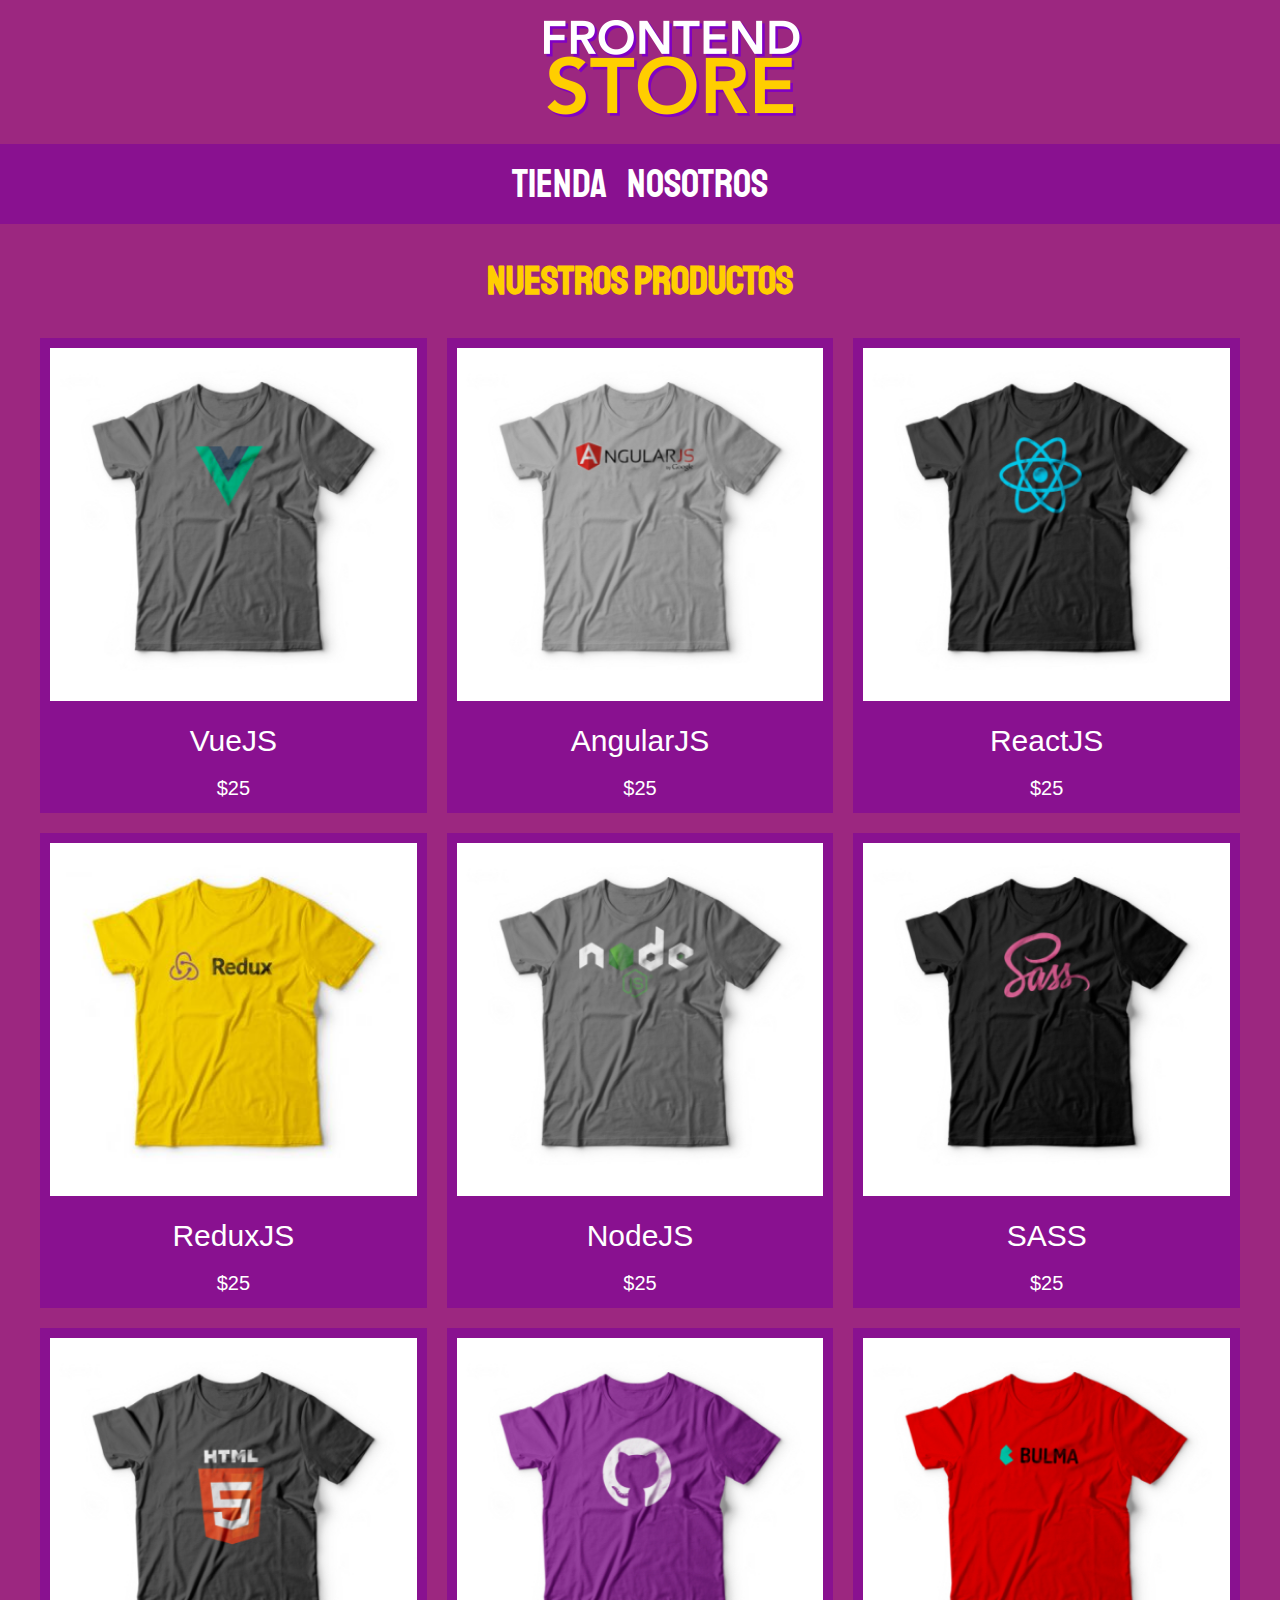
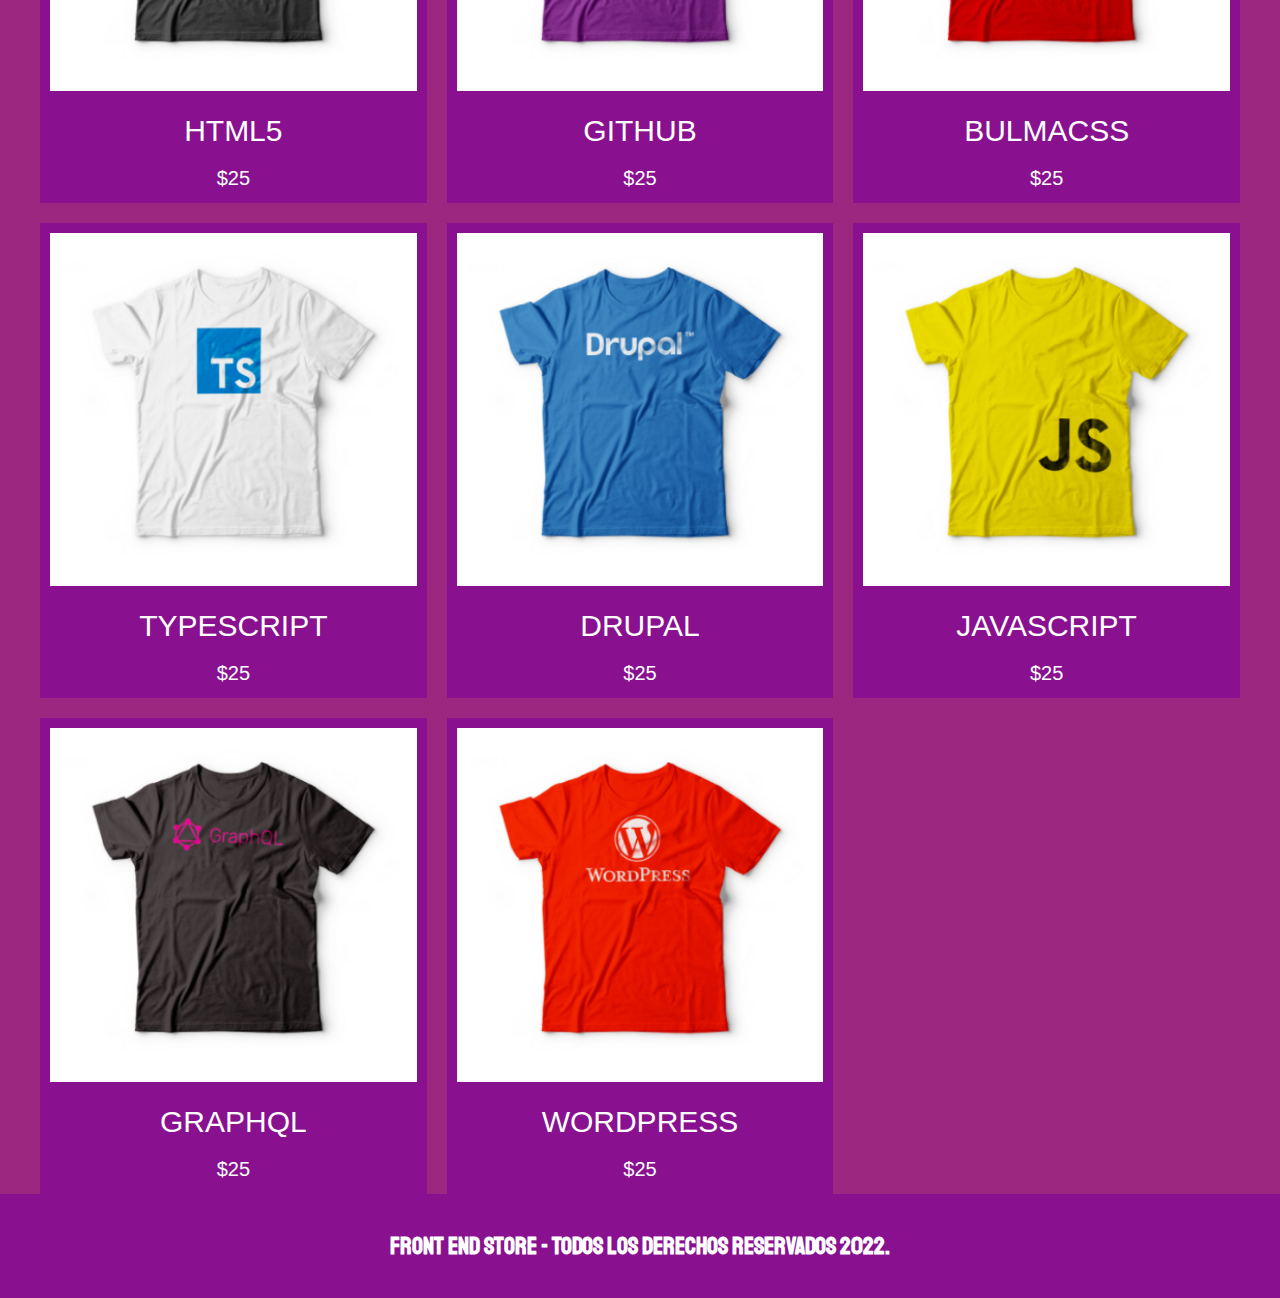
<file: index.html>
<!DOCTYPE html>
<html lang="en">
<head> <!--Se comineza siempre con el head que es el contenido que no se ve y el nombre de la pagina-->
    <meta charset="UTF-8">
    <meta http-equiv="X-UA-Compatible" content="IE=edge">
    <meta name="viewport" content="width=device-width, initial-scale=1.0">
    <title>FrontEnd CSS</title> <!--Aqui se coloca el nombre que llevara la pagina-->
    <link rel="preload" href="/estilos/normalize.css"> <!--Se baja un archivo con el nombre normalize para ajustar los valores de la pagina-->
    <link rel="stylesheet" href="/estilos/normalize.css"> <!--Normalize se carga y se inicia asi como se enlaza su link-->
    <link rel="preload" href="/estilos/style.css" as="style"><!--Es necesario colocar el link de referencia del archivo CSS para que se cargue-->
    <link rel="preconnect" href="https://fonts.googleapis.com">
    <link rel="preconnect" href="https://fonts.gstatic.com" crossorigin>
    <link href="https://fonts.googleapis.com/css2?family=Open+Sans&family=PT+Sans:wght@400;700&family=Roboto&family=Staatliches&display=swap" rel="stylesheet">
    <link href="/estilos/style.css" rel="stylesheet">
    
</head>

<body>
   
    <header class="logo">
        <a href="/index.html">
            <img src="/img/logo.png" alt="logo_store">  
        </a>
             
    </header>

    <nav class="navegacion">
        <a class="navegacion__enlace"  href="#">Tienda</a>
        <a class="navegacion__enlace"  href="/nosotros.html">Nosotros</a>
    </nav>

    <main >
        <h1>NUESTROS PRODUCTOS</h1>

        <section class="contenedor">
            <div class="grid">
                <div class="producto">
                    <a href="/producto.html">
                        <img class="producto__imagen" src="/img/1.jpg" alt="">
                        <div class="producto__informacion">
                            <p class="producto__nombre">VueJS</p>
                            <p class="producto__precio">$25</p>
                        </div>
                    </a>
    
                </div> <!--Termino de producto-->
    
                <div class="producto">
                    <a href="/producto.html">
                        <img class="producto__imagen" src="/img/2.jpg" alt="">
                        <div class="producto__informacion">
                            <p class="producto__nombre">AngularJS</p>
                            <p class="producto__precio">$25</p>
                        </div>
                    </a>
    
                </div> <!--Termino de producto-->
    
                <div class="producto">
                    <a href="/producto.html">
                        <img class="producto__imagen" src="/img/3.jpg" alt="">
                        <div class="producto__informacion">
                            <p class="producto__nombre">ReactJS</p>
                            <p class="producto__precio">$25</p>
                        </div>
                    </a>
    
                </div> <!--Termino de producto-->
    
                <div class="producto">
                    <a href="/producto.html">
                        <img class="producto__imagen" src="/img/4.jpg" alt="">
                        <div class="producto__informacion">
                            <p class="producto__nombre">ReduxJS</p>
                            <p class="producto__precio">$25</p>
                        </div>
                    </a>
    
                </div> <!--Termino de producto-->
    
                <div class="producto">
                    <a href="/producto.html">
                        <img class="producto__imagen" src="/img/5.jpg" alt="">
                        <div class="producto__informacion">
                            <p class="producto__nombre">NodeJS</p>
                            <p class="producto__precio">$25</p>
                        </div>
                    </a>
    
                </div> <!--Termino de producto-->
    
                <div class="producto">
                    <a href="/producto.html">
                        <img class="producto__imagen" src="/img/6.jpg" alt="">
                        <div class="producto__informacion">
                            <p class="producto__nombre">SASS</p>
                            <p class="producto__precio">$25</p>
                        </div>
                    </a>
    
                </div> <!--Termino de producto-->
    
                <div class="producto">
                    <a href="/producto.html">
                        <img class="producto__imagen" src="/img/7.jpg" alt="">
                        <div class="producto__informacion">
                            <p class="producto__nombre">HTML5</p>
                            <p class="producto__precio">$25</p>
                        </div>
                    </a>
    
                </div> <!--Termino de producto-->
    
                <div class="producto">
                    <a href="/producto.html">
                        <img class="producto__imagen" src="/img/8.jpg" alt="">
                        <div class="producto__informacion">
                            <p class="producto__nombre">GITHUB</p>
                            <p class="producto__precio">$25</p>
                        </div>
                    </a>
    
                </div> <!--Termino de producto-->
    
                <div class="producto">
                    <a href="/producto.html">
                        <img class="producto__imagen" src="/img/9.jpg" alt="">
                        <div class="producto__informacion">
                            <p class="producto__nombre">BULMACSS</p>
                            <p class="producto__precio">$25</p>
                        </div>
                    </a>
    
                </div> <!--Termino de producto-->
    
                <div class="producto">
                    <a href="/producto.html">
                        <img class="producto__imagen" src="/img/10.jpg" alt="">
                        <div class="producto__informacion">
                            <p class="producto__nombre">TYPESCRIPT</p>
                            <p class="producto__precio">$25</p>
                        </div>
                    </a>
    
                </div> <!--Termino de producto-->
    
                <div class="producto">
                    <a href="/producto.html">
                        <img class="producto__imagen" src="/img/11.jpg" alt="">
                        <div class="producto__informacion">
                            <p class="producto__nombre">DRUPAL</p>
                            <p class="producto__precio">$25</p>
                        </div>
                    </a>
    
                </div> <!--Termino de producto-->
    
                <div class="producto">
                    <a href="/producto.html">
                        <img class="producto__imagen" src="/img/12.jpg" alt="">
                        <div class="producto__informacion">
                            <p class="producto__nombre">JAVASCRIPT</p>
                            <p class="producto__precio">$25</p>
                        </div>
                    </a>
    
                </div> <!--Termino de producto-->
    
                <div class="producto">
                    <a href="/producto.html">
                        <img class="producto__imagen" src="/img/13.jpg" alt="">
                        <div class="producto__informacion">
                            <p class="producto__nombre">GRAPHQL</p>
                            <p class="producto__precio">$25</p>
                        </div>
                    </a>
    
                </div> <!--Termino de producto-->
    
                <div class="producto">
                    <a href="/producto.html">
                        <img class="producto__imagen" src="/img/14.jpg" alt="">
                        <div class="producto__informacion">
                            <p class="producto__nombre">WORDPRESS</p>
                            <p class="producto__precio">$25</p>
                        </div>
                    </a>
    
                </div> <!--Termino de producto-->
    
            </div>
        </main>
        </section>

        

    <footer class="footer">
        <h3 class="footer__titulo">Front End Store - Todos los derechos Reservados 2022.</h3>
    </footer>


</body>
</file>
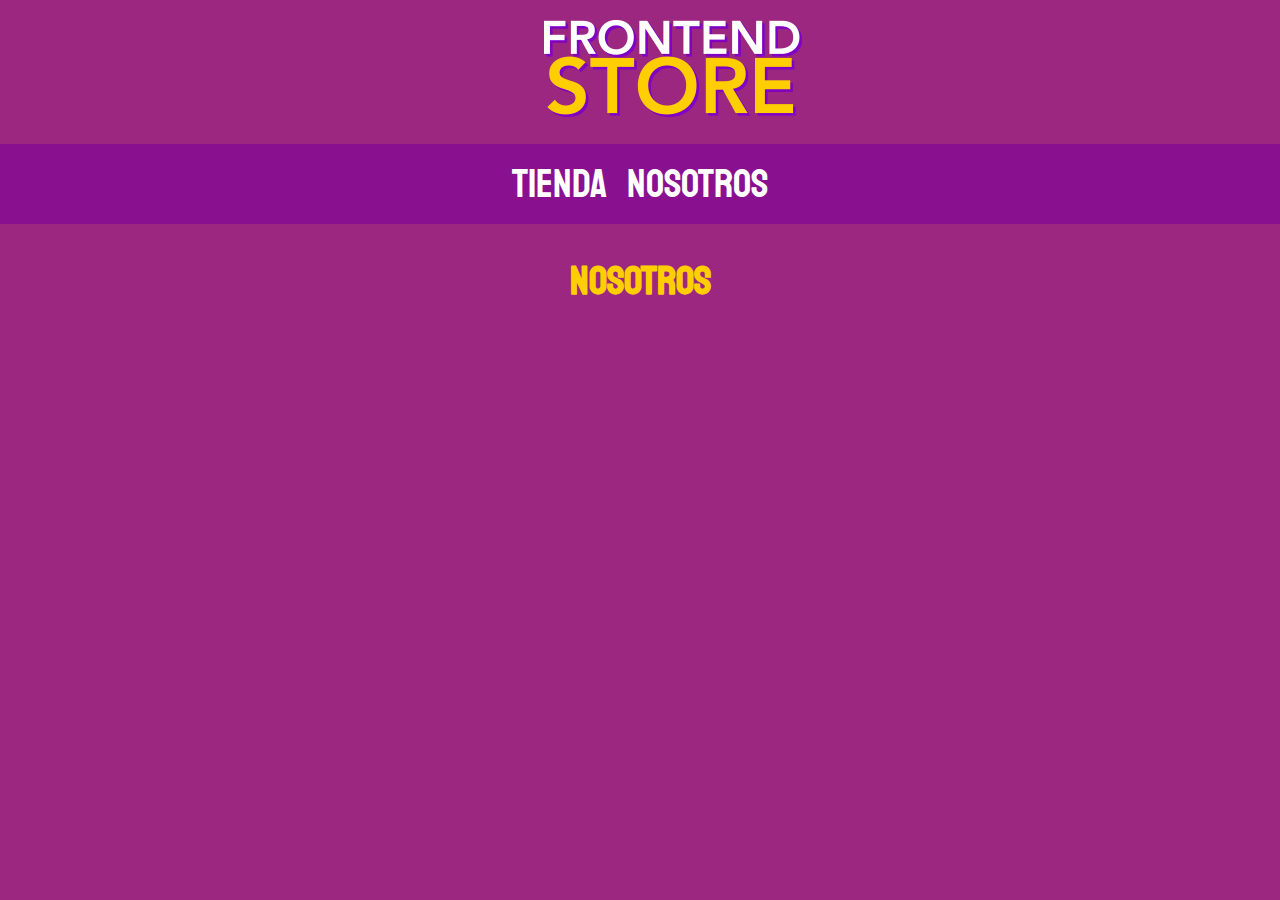
<file: nosotros.html>
<!DOCTYPE html>
<html lang="en">
<head> <!--Se comineza siempre con el head que es el contenido que no se ve y el nombre de la pagina-->
    <meta charset="UTF-8">
    <meta http-equiv="X-UA-Compatible" content="IE=edge">
    <meta name="viewport" content="width=device-width, initial-scale=1.0">
    <title>FrontEnd CSS</title> <!--Aqui se coloca el nombre que llevara la pagina-->
    <link rel="preload" href="/estilos/normalize.css"> <!--Se baja un archivo con el nombre normalize para ajustar los valores de la pagina-->
    <link rel="stylesheet" href="/estilos/normalize.css"> <!--Normalize se carga y se inicia asi como se enlaza su link-->
    <link rel="preload" href="/estilos/style.css" as="style"><!--Es necesario colocar el link de referencia del archivo CSS para que se cargue-->
    <link rel="preconnect" href="https://fonts.googleapis.com">
    <link rel="preconnect" href="https://fonts.gstatic.com" crossorigin>
    <link href="https://fonts.googleapis.com/css2?family=Open+Sans&family=PT+Sans:wght@400;700&family=Roboto&family=Staatliches&display=swap" rel="stylesheet">
    <link href="/estilos/style.css" rel="stylesheet">
    
</head>

<body>
   
    <header class="logo">
        <a href="/index.html">
            <img src="/img/logo.png" alt="logo_store">  
        </a>
             
    </header>

    <nav class="navegacion">
        <a class="navegacion__enlace"  href="/index.html">Tienda</a>
        <a class="navegacion__enlace"  href="#">Nosotros</a>
    </nav>

    <main>
        <h1>NOSOTROS</h1>

        

    </main>

            
</body>
</file>
<file: estilos/style.css>
:root{   /*Asignacion de variables para poder elegir principalmente colores en las clases  color: var(--primario);*/

    --primario: #9c2780;
    --primarioOscuro: #891190;
    --secundario: #ffce00;
    --secundarioOscuro: rgb(233,287,2);
    --blanco: #fff;
    --negro: #000;

    --fuenteprincipal: 'Staatliches', cursive;

}

html {                      /*Se introducira al inicio del CSS para darle formato a los REM*/
    font-size: 62.5%;
    box-sizing: border-box; /*Hace que los pixeles no se modifiquen al aplicar algun paddin o margen*/
}
*, *:before, *:after{
    box-sizing: inherit;
}

/*Variables Globales*/

body{
    background-color: var(--primario);
    font-size: 1.6rem;
    line-height: 1.5;
    
}

p{
    font-size: 1.8rem;
    font-family: Arial, Helvetica, sans-serif;
    color: var(--blanco);
}

a{
    text-decoration: none;
}

img{
    min-width: 20%;
}

.contenedor{
    max-width: 120rem;
    margin: 0 auto;
    
}

h1,h2,h3{
    text-align: center;
    color: var(--secundario);
    font-family: var(--fuenteprincipal);
}

h1{
    font-size: 4rem;
}

h2{
    font-size: 3.6rem;
}

h3{
    font-size: 2.4rem;
}

.logo{
    max-width: 15%;
    margin: 0 auto;
    margin-top: 2rem;
}

.navegacion{
    font-family: var(--fuenteprincipal);
    background-color: var(--primarioOscuro);
    margin-top: 2rem;
    padding: 1rem;
    display: flex;
    justify-content: center;
    gap: 2rem;
    
}

.navegacion a{
    color: var(--blanco);
    font-size: 4rem;
    
}


.navegacion a:hover{
    color: var(--secundario);
}

/*Grid*/

.grid{
    display: grid;
    grid-template-columns: repeat(2, 1fr);
    gap: 2rem;
}

@media (min-width: 980px) {
    .grid{
        
        grid-template-columns: repeat(3, 1fr);
        grid-area: 2rem;
    }
    

}

/*Productos*/

.producto{
    background-color: var(--primarioOscuro);
    padding: 1rem;

}

.producto__imagen{
    width: 100%;
}

.producto__informacion{

}

.producto__nombre{
    font-size: 3rem;
    margin-top: 1rem;
    margin-bottom: 1rem;
    text-align: center;

}

.producto__precio{
    font-size: 2rem;
    margin: 0 auto;
    text-align: center;

}



.footer{
    background-color: var(--primarioOscuro);
    padding: 1rem;
    
}

.footer__titulo{
    color: #fff;
}
</file>
